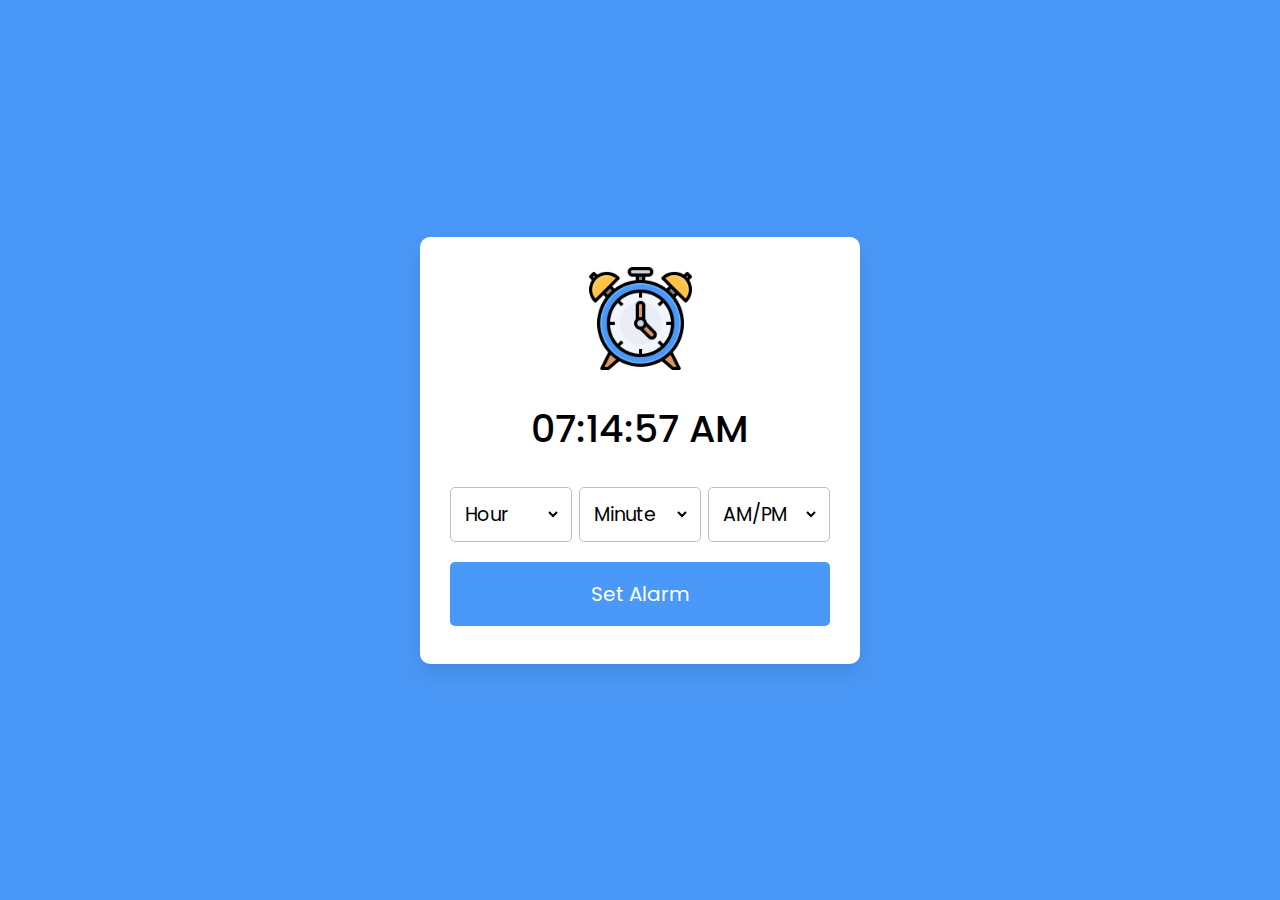
<file: images/Alarm Clock in JavaScript-2/index.html>
<!DOCTYPE html>

<html lang="en" dir="ltr">
  <head>
    <meta charset="utf-8">
    <title>Alarm Clock in JavaScript | CodingNepal</title>
    <link rel="stylesheet" href="style.css">
    
  </head>
  <body>
    <div class="wrapper">
      <img src="./files/clock.svg" alt="clock">
      <h1>00:00:00 PM</h1>
      <div class="content">
        <div class="column">
          <select>
            <option value="Hour" selected disabled hidden>Hour</option>
          </select>
        </div>
        <div class="column">
          <select>
            <option value="Minute" selected disabled hidden>Minute</option>
          </select>
        </div>
        <div class="column">
          <select>
            <option value="AM/PM" selected disabled hidden>AM/PM</option>
          </select>
        </div>
      </div>
      <button>Set Alarm</button>
    </div>

    <script src="script.js"></script>

  </body>
</html>
</file>
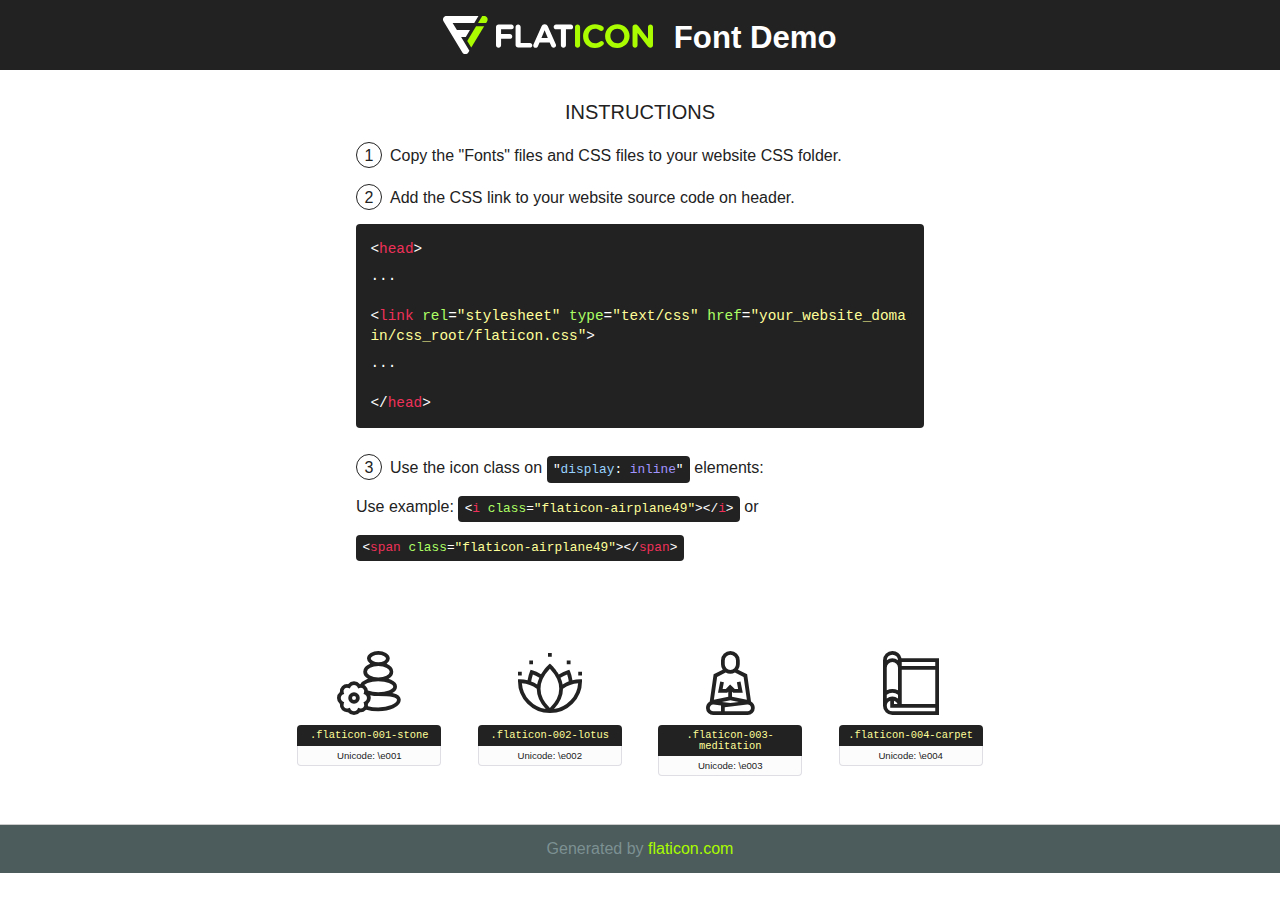
<file: fonts/flaticon/font/flaticon.html>
<!DOCTYPE html>
		<html>
		<head>
			<title>flaticon font - Generated with flaticon.com</title>
			<style>
				@font-face {
					font-family: "flaticon";
					src: url("./flaticon.eot");
					src: url("./flaticon.eot?#iefix") format("embedded-opentype"),
					url("./flaticon.woff") format("woff"),
					url("./flaticon.ttf") format("truetype"),
					url("./flaticon.svg#flaticon") format("svg");
					font-weight: normal;
					font-style: normal;
					-webkit-font-smoothing: antialiased;
					-moz-osx-font-smoothing: grayscale;
				}
				html, body, div, span, applet, object, iframe,
				h1, h2, h3, h4, h5, h6, p, blockquote, pre,
				a, abbr, acronym, address, big, cite, code,
				del, dfn, em, img, ins, kbd, q, s, samp,
				small, strike, strong, sub, sup, tt, var,
				b, u, i, center,
				dl, dt, dd, ol, ul, li,
				fieldset, form, label, legend,
				table, caption, tbody, tfoot, thead, tr, th, td,
				article, aside, canvas, details, embed,
				figure, figcaption, footer, header, hgroup,
				menu, nav, output, ruby, section, summary,
				time, mark, audio, video {
					margin: 0;
					padding: 0;
					border: 0;
					font-size: 100%;
					font: inherit;
					vertical-align: baseline;
				}
				/* HTML5 display-role reset for older browsers */
				article, aside, details, figcaption, figure,
				footer, header, hgroup, menu, nav, section {
					display: block;
				}
				body {
					line-height: 1;
				}
				ol, ul {
					list-style: none;
				}
				blockquote, q {
					quotes: none;
				}
				blockquote:before, blockquote:after,
				q:before, q:after {
					content: "";
					content: none;
				}
				table {
					border-collapse: collapse;
					border-spacing: 0;
				}
				body {
					font-family: "Varela Round", Helvetica, Arial, sans-serif;
					font-size: 16px;
					color: #222;
				}
				a {
					color: #333;
					border-bottom: 1px solid #a9fd00;
					font-weight: bold;
					text-decoration: none;
				}
    * {
				-moz-box-sizing: border-box;
				-webkit-box-sizing: border-box;
				box-sizing: border-box;
				margin: 0;
				padding: 0;
			}
			[class^="flaticon-"]:before, [class*=" flaticon-"]:before, [class^="flaticon-"]:after, [class*=" flaticon-"]:after {
				font-family: "flaticon";
				font-size: 30px;
				font-style: normal;
				margin-left: 20px;
				color: #333;
			}
			.wrapper {
				max-width: 600px;
				margin: auto;
				padding: 0 1em;
			}
			.title {
				font-size: 1.25em;
				text-align: center;
				margin-bottom: 1em;
				text-transform: uppercase;
			}
			header {
				text-align: center;
				background-color: #222;
				color: #fff;
				padding: 1em;
			}
			header .logo {
				width: 210px;
				height: 38px;
				display: inline-block;
				vertical-align: middle;
				margin-right: 1em;
				border: none;
			}
			header strong {
				font-size: 1.95em;
				font-weight: bold;
				vertical-align: middle;
				margin-top: 5px;
				display: inline-block;
			}
			.demo {
				margin: 2em auto;
				line-height: 1.25em;
			}
			.demo ul li {
				margin-bottom: 1em;
			}
			.demo ul li .num {
				color: #222;
				border-radius: 20px;
				display: inline-block;
				width: 26px;
				padding: 3px;
				height: 26px;
				text-align: center;
				margin-right: 0.5em;
				border: 1px solid #222;
			}
			.demo ul li code {
				background-color: #222;
				border-radius: 4px;
				padding: 0.25em 0.5em;
				display: inline-block;
				color: #fff;
				font-family: Consolas,Monaco,Lucida Console,Liberation Mono,DejaVu Sans Mono,Bitstream Vera Sans Mono,Courier New, monospace;
				font-weight: lighter;
				margin-top: 1em;
				font-size: 0.8em;
				word-break: break-all;
			}
			.demo ul li code.big {
				padding: 1em;
				font-size: 0.9em;
			}
			.demo ul li code .red {
				color: #EF3159;
			}
			.demo ul li code .green {
				color: #ACFF65;
			}
			.demo ul li code .yellow {
				color: #FFFF99;
			}
			.demo ul li code .blue {
				color: #99D3FF;
			}
			.demo ul li code .purple {
				color: #A295FF;
			}
			.demo ul li code .dots {
				margin-top: 0.5em;
				display: block;
			}
    #glyphs {
			border-bottom: 1px solid #ccc;
			padding: 2em 0;
			text-align: center;
		}
		.glyph {
			display: inline-block;
			width: 9em;
			margin: 1em;
			text-align: center;
			vertical-align: top;
			background: #FFF;
		}
		.glyph .glyph-icon {
			padding: 10px;
			display: block;
			font-family:"flaticon";
			font-size: 64px;
			line-height: 1;
		}
		.glyph .glyph-icon:before {
			font-size: 64px;
			color: #222;
			margin-left: 0;
		}
		.class-name {
			font-size: 0.65em;
			background-color: #222;
			color: #fff;
			border-radius: 4px 4px 0 0;
			padding: 0.5em;
			color: #FFFF99;
			font-family: Consolas,Monaco,Lucida Console,Liberation Mono,DejaVu Sans Mono,Bitstream Vera Sans Mono,Courier New, monospace;
		}
		.author-name {
			font-size: 0.6em;
			background-color: #fcfcfd;
			border: 1px solid #DEDEE4;
			border-top: 0;
			border-radius: 0 0 4px 4px;
			padding: 0.5em;
		}
		.class-name:last-child {
			font-size: 10px;
			color:#888;
		}
		.class-name:last-child a {
			font-size: 10px;
			color:#555;
		}
		.class-name:last-child a:hover {
			color:#a9fd00;
		}
		.glyph > input {
			display: block;
			width: 100px;
			margin: 5px auto;
			text-align: center;
			font-size: 12px;
			cursor: text;
		}
		.glyph > input.icon-input {
			font-family:"flaticon";
			font-size: 16px;
			margin-bottom: 10px;
		}
		.attribution .title {
			margin-top: 2em;
		}
		.attribution textarea {
			background-color: #fcfcfd;
			padding: 1em;
			border: none;
			box-shadow: none;
			border: 1px solid #DEDEE4;
			border-radius: 4px;
			resize: none;
			width: 100%;
			height: 150px;
			font-size: 0.8em;
			font-family: Consolas,Monaco,Lucida Console,Liberation Mono,DejaVu Sans Mono,Bitstream Vera Sans Mono,Courier New, monospace;
			-webkit-appearance: none;
		}
		.iconsuse {
			margin: 2em auto;
			text-align: center;
			max-width: 1200px;
		}
		.iconsuse:after {
			content: "";
			display: table;
			clear: both;
		}
		.iconsuse .image {
			float: left;
			width: 25%;
			padding: 0 1em;
		}
		.iconsuse .image p {
			margin-bottom: 1em;
		}
		.iconsuse .image span {
			display: block;
			font-size: 0.65em;
			background-color: #222;
			color: #fff;
			border-radius: 4px;
			padding: 0.5em;
			color: #FFFF99;
			margin-top: 1em;
			font-family: Consolas,Monaco,Lucida Console,Liberation Mono,DejaVu Sans Mono,Bitstream Vera Sans Mono,Courier New, monospace;
		}
    #footer {
		text-align: center;
		background-color: #4C5B5C;
		color: #7c9192;
		padding: 1em;
	}
    #footer a {
	border: none;
	color: #a9fd00;
	font-weight: normal;
}
@media (max-width: 960px) {
	.iconsuse .image {
		width: 50%;
	}
}
@media (max-width: 560px) {
	.iconsuse .image {
		width: 100%;
	}
}
</style>
<link rel="stylesheet" type="text/css" href="flaticon.css">
</head>

<body class="characters-off">

	<header>
		<a href="http://www.flaticon.com" target="_blank" class="logo">
			<svg version="1.1" xmlns="http://www.w3.org/2000/svg" xmlns:xlink="http://www.w3.org/1999/xlink" xmlns:a="http://ns.adobe.com/AdobeSVGViewerExtensions/3.0/" viewBox="0 0 560.875 102.036" enable-background="new 0 0 560.875 102.036" xml:space="preserve">
				<defs>
				</defs>
				<g>
					<g class="letters">
						<path fill="#ffffff" d="M141.596,29.675c0-3.777,2.985-6.767,6.764-6.767h34.438c3.426,0,6.15,2.728,6.15,6.15
						c0,3.43-2.724,6.149-6.15,6.149h-27.674v13.091h23.719c3.429,0,6.151,2.724,6.151,6.15c0,3.43-2.723,6.149-6.151,6.149h-23.719
						v17.574c0,3.773-2.986,6.761-6.764,6.761c-3.779,0-6.764-2.989-6.764-6.761V29.675z"></path>
						<path fill="#ffffff" d="M193.844,29.149c0-3.781,2.985-6.767,6.764-6.767c3.776,0,6.763,2.985,6.763,6.767v42.957h25.039
						c3.426,0,6.149,2.726,6.149,6.153c0,3.425-2.723,6.15-6.149,6.15h-31.802c-3.779,0-6.764-2.986-6.764-6.768V29.149z"></path>
						<path fill="#ffffff" d="M241.891,75.71l21.438-48.407c1.492-3.341,4.215-5.357,7.906-5.357h0.792
						c3.686,0,6.323,2.017,7.815,5.357l21.439,48.407c0.436,0.967,0.701,1.845,0.701,2.723c0,3.602-2.809,6.501-6.414,6.501
						c-3.161,0-5.269-1.845-6.499-4.655l-4.132-9.661h-27.059l-4.301,10.102c-1.144,2.631-3.426,4.214-6.237,4.214
						c-3.517,0-6.24-2.81-6.24-6.325C241.1,77.64,241.451,76.677,241.891,75.71z M279.932,58.666l-8.521-20.297l-8.526,20.297H279.932
						z"></path>
						<path fill="#ffffff" d="M314.864,35.387H301.86c-3.429,0-6.239-2.813-6.239-6.238c0-3.429,2.811-6.24,6.239-6.24h39.533
						c3.426,0,6.237,2.811,6.237,6.24c0,3.425-2.811,6.238-6.237,6.238h-13.001v42.785c0,3.773-2.99,6.761-6.764,6.761
						c-3.779,0-6.764-2.989-6.764-6.761V35.387z"></path>
						<path fill="#A9FD00" d="M352.615,29.149c0-3.781,2.985-6.767,6.767-6.767c3.774,0,6.761,2.985,6.761,6.767v49.024
						c0,3.773-2.987,6.761-6.761,6.761c-3.781,0-6.767-2.989-6.767-6.761V29.149z"></path>
						<path fill="#A9FD00" d="M374.132,53.836v-0.179c0-17.481,13.178-31.801,32.065-31.801c9.22,0,15.459,2.458,20.557,6.238
						c1.402,1.054,2.637,2.985,2.637,5.357c0,3.692-2.985,6.59-6.681,6.59c-1.845,0-3.071-0.702-4.044-1.319
						c-3.776-2.813-7.729-4.393-12.562-4.393c-10.364,0-17.831,8.611-17.831,19.154v0.173c0,10.542,7.291,19.329,17.831,19.329
						c5.715,0,9.492-1.756,13.359-4.834c1.049-0.874,2.458-1.491,4.039-1.491c3.429,0,6.325,2.813,6.325,6.236
						c0,2.106-1.056,3.78-2.282,4.834c-5.539,4.834-12.036,7.733-21.878,7.733C387.572,85.464,374.132,71.493,374.132,53.836z"></path>
						<path fill="#A9FD00" d="M433.009,53.836v-0.179c0-17.481,13.79-31.801,32.766-31.801c18.981,0,32.592,14.143,32.592,31.628v0.173
						c0,17.483-13.785,31.807-32.769,31.807C446.625,85.464,433.009,71.32,433.009,53.836z M484.224,53.836v-0.179
						c0-10.539-7.725-19.326-18.626-19.326c-10.893,0-18.449,8.611-18.449,19.154v0.173c0,10.542,7.73,19.329,18.626,19.329
						C476.676,72.986,484.224,64.378,484.224,53.836z"></path>
						<path fill="#A9FD00" d="M506.233,29.321c0-3.774,2.99-6.763,6.767-6.763h1.401c3.252,0,5.183,1.583,7.029,3.953l26.093,34.265
						V29.059c0-3.692,2.99-6.677,6.681-6.677c3.683,0,6.671,2.985,6.671,6.677v48.934c0,3.78-2.987,6.765-6.764,6.765h-0.436
						c-3.257,0-5.188-1.581-7.034-3.953l-27.056-35.492v32.944c0,3.687-2.985,6.676-6.678,6.676c-3.683,0-6.673-2.989-6.673-6.676
						V29.321z"></path>
					</g>
					<g class="insignia">
						<path fill="#ffffff" d="M48.372,56.137h12.517l11.156-18.537H37.186L25.688,18.539h57.825L94.668,0H9.271
						C5.925,0,2.842,1.801,1.198,4.716c-1.644,2.907-1.593,6.482,0.134,9.343l50.38,83.501c1.678,2.781,4.689,4.476,7.938,4.476
						c3.246,0,6.257-1.695,7.935-4.476l2.898-4.804L48.372,56.137z"></path>
						<g class="i">
							<path fill="#A9FD00" d="M93.575,18.539h0.031v0.004l21.652,0.004l2.705-4.488c1.727-2.861,1.778-6.436,0.133-9.343
							C116.454,1.801,113.371,0,110.026,0h-5.294L93.575,18.539z"></path>
							<polygon fill="#A9FD00" points="88.291,27.356 64.725,66.486 75.519,84.404 109.942,27.356"></polygon>
						</g>
					</g>
				</g>
			</svg>
		</a>
		<strong>Font Demo</strong>
	</header>


	<section class="demo wrapper">

		<p class="title">Instructions</p>

		<ul>
			<li>
				<span class="num">1</span>Copy the "Fonts" files and CSS files to your website CSS folder.
			</li>
			<li>
				<span class="num">2</span>Add the CSS link to your website source code on header.
				<code class="big">
					&lt;<span class="red">head</span>&gt;
					<br/><span class="dots">...</span>
					<br/>&lt;<span class="red">link</span> <span class="green">rel</span>=<span class="yellow">"stylesheet"</span> <span class="green">type</span>=<span class="yellow">"text/css"</span> <span class="green">href</span>=<span class="yellow">"your_website_domain/css_root/flaticon.css"</span>&gt;
					<br/><span class="dots">...</span>
					<br/>&lt;/<span class="red">head</span>&gt;
				</code>
			</li>

			<li>
				<p>
					<span class="num">3</span>Use the icon class on <code>"<span class="blue">display</span>:<span class="purple"> inline</span>"</code> elements:
					<br />
					Use example: <code>&lt;<span class="red">i</span> <span class="green">class</span>=<span class="yellow">&quot;flaticon-airplane49&quot;</span>&gt;&lt;/<span class="red">i</span>&gt;</code> or <code>&lt;<span class="red">span</span> <span class="green">class</span>=<span class="yellow">&quot;flaticon-airplane49&quot;</span>&gt;&lt;/<span class="red">span</span>&gt;</code>
				</li>
			</ul>

		</section>

		<section id="glyphs"><div class="glyph"><div class="glyph-icon flaticon-001-stone"></div>
				<div class="class-name">.flaticon-001-stone</div>
				<div class="author-name">Unicode: \e001</div>
			</div> <div class="glyph"><div class="glyph-icon flaticon-002-lotus"></div>
				<div class="class-name">.flaticon-002-lotus</div>
				<div class="author-name">Unicode: \e002</div>
			</div> <div class="glyph"><div class="glyph-icon flaticon-003-meditation"></div>
				<div class="class-name">.flaticon-003-meditation</div>
				<div class="author-name">Unicode: \e003</div>
			</div> <div class="glyph"><div class="glyph-icon flaticon-004-carpet"></div>
				<div class="class-name">.flaticon-004-carpet</div>
				<div class="author-name">Unicode: \e004</div>
			</div> </section>
		<div id="footer">
			<div>Generated by <a href="http://www.flaticon.com">flaticon.com</a></div>
		</div>
	</body>
	</html>
</file>
<file: images/Alarm Clock in JavaScript-2/style.css>
/* Import Google font - Poppins */
@import url('https://fonts.googleapis.com/css2?family=Poppins:wght@400;500;600&display=swap');
*{
  margin: 0;
  padding: 0;
  box-sizing: border-box;
  font-family: 'Poppins', sans-serif;
}
body, .wrapper,.content {
  display: flex;
  align-items: center;
  justify-content: center;
}
body{
  padding: 0 10px;
  min-height: 100vh;
  background: #4A98F7;
}
.wrapper{
  width: 440px;
  padding: 30px 30px 38px;
  background: #fff;
  border-radius: 10px;
  flex-direction: column;
  box-shadow: 0 10px 25px rgba(0,0,0,0.1);
}
.wrapper img{
  max-width: 103px;
}
.wrapper h1{
  font-size: 38px;
  font-weight: 500;
  margin: 30px 0;
}
.wrapper .content{
  width: 100%;
  justify-content: space-between;
}
.content.disable{
  cursor: no-drop;
}
.content .column{
  padding: 0 10px;
  border-radius: 5px;
  border: 1px solid #bfbfbf;
  width: calc(100% / 3 - 5px);
}
.content.disable .column{
  opacity: 0.6;
  pointer-events: none;
}
.column select{
  width: 100%;
  height: 53px;
  border: none;
  outline: none;
  background: none;
  font-size: 19px;
}
.wrapper button{
  width: 100%;
  border: none;
  outline: none;
  color: #fff;
  cursor: pointer;

  font-size: 20px;
  padding: 17px 0;
  margin-top: 20px;
  border-radius: 5px;
  background: #4A98F7;
}
</file>
<file: fonts/flaticon/font/flaticon.css>
/*
  	Flaticon icon font: Flaticon
  	Creation date: 05/12/2018 13:24
  	*/

@font-face {
  font-family: "Flaticon";
  src: url("./flaticon.eot");
  src: url("./flaticon.eot?#iefix") format("embedded-opentype"),
       url("./flaticon.woff") format("woff"),
       url("./flaticon.ttf") format("truetype"),
       url("./flaticon.svg#Flaticon") format("svg");
  font-weight: normal;
  font-style: normal;
}

@media screen and (-webkit-min-device-pixel-ratio:0) {
  @font-face {
    font-family: "Flaticon";
    src: url("./flaticon.svg#Flaticon") format("svg");
  }
}

[class^="flaticon-"]:before, [class*=" flaticon-"]:before,
[class^="flaticon-"]:after, [class*=" flaticon-"]:after {   
  font-family: Flaticon;
  speak: none;
  font-style: normal;
  font-weight: normal;
  font-variant: normal;
  text-transform: none;
  line-height: 1;

  /* Better Font Rendering =========== */
  -webkit-font-smoothing: antialiased;
  -moz-osx-font-smoothing: grayscale;
}

.flaticon-001-stone:before {
	content: "\e001";
}
.flaticon-002-lotus:before {
	content: "\e002";
}
.flaticon-003-meditation:before {
	content: "\e003";
}
.flaticon-004-carpet:before {
	content: "\e004";
}
</file>
